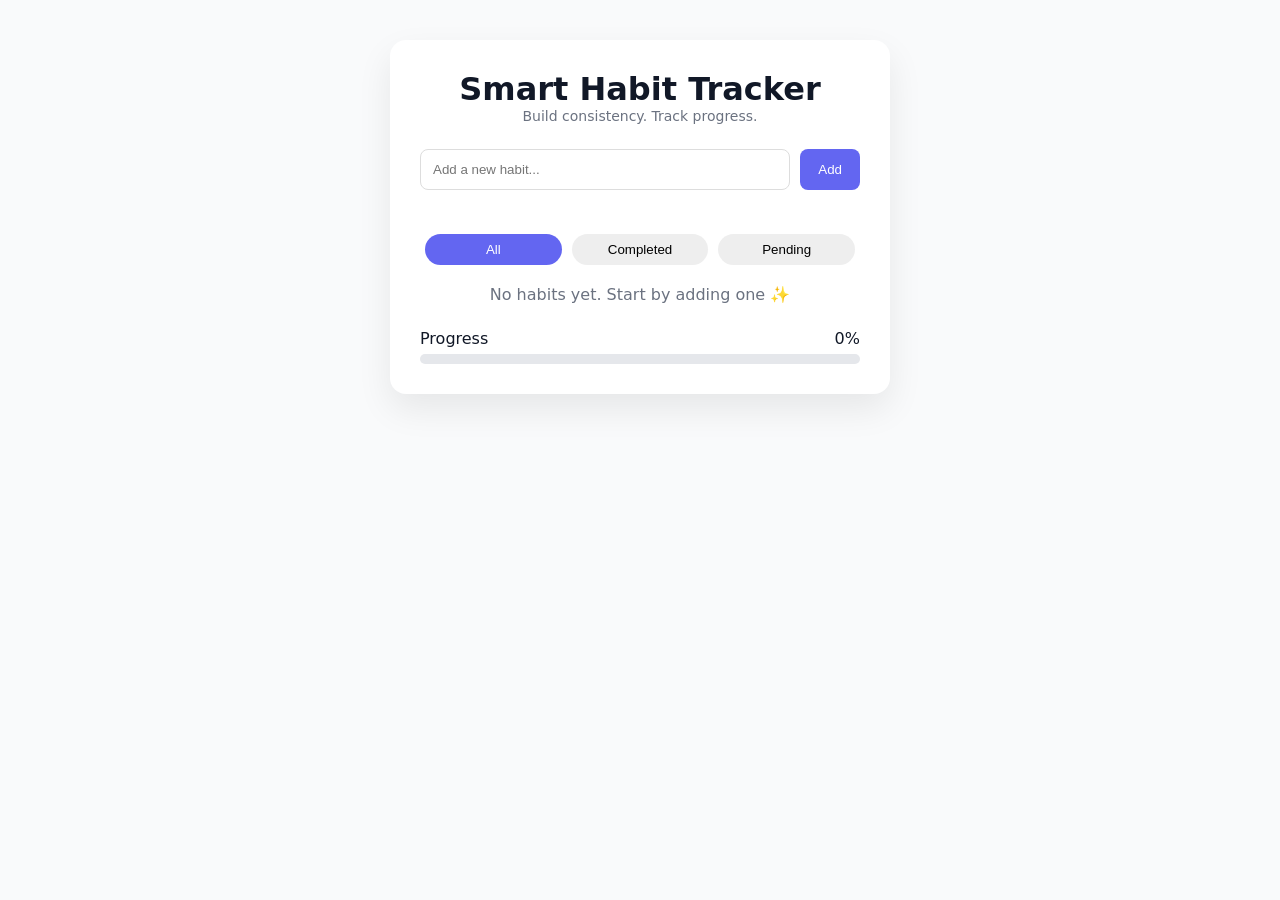
<file: ChatGPT AI/index.html>
<!DOCTYPE html>
<html lang="en">

<head>
    <meta charset="UTF-8" />
    <meta name="viewport" content="width=device-width, initial-scale=1.0" />
    <title>Smart Habit Tracker</title>
    <link rel="stylesheet" href="style.css" />
</head>

<body>

    <main class="container">
        <header class="header">
            <h1>Smart Habit Tracker</h1>
            <p class="subtitle">Build consistency. Track progress.</p>
        </header>

        <!-- Add Habit -->
        <form id="habitForm" class="habit-form" novalidate>
            <input id="habitInput" type="text" placeholder="Add a new habit..." autocomplete="off" />
            <button type="submit">Add</button>
        </form>
        <small id="formMessage" class="form-message"></small>

        <!-- Filters -->
        <div class="filters">
            <button data-filter="all" class="active">All</button>
            <button data-filter="completed">Completed</button>
            <button data-filter="pending">Pending</button>
        </div>

        <!-- Habit List -->
        <ul id="habitList" class="habit-list"></ul>
        <div id="emptyState" class="empty-state">
            <p>No habits yet. Start by adding one ✨</p>
        </div>

        <!-- Progress -->
        <section class="progress">
            <div class="progress-info">
                <span>Progress</span>
                <span id="progressText">0%</span>
            </div>
            <div class="progress-bar">
                <div id="progressFill"></div>
            </div>
        </section>
    </main>

    <script src="script.js"></script>
</body>

</html>
</file>
<file: ChatGPT AI/style.css>
:root {
  --primary: #6366f1;
  --success: #22c55e;
  --danger: #ef4444;
  --bg: #f9fafb;
  --text: #111827;
  --muted: #6b7280;
}

* {
  box-sizing: border-box;
  margin: 0;
  padding: 0;
}

body {
  font-family: system-ui, -apple-system, sans-serif;
  background: var(--bg);
  display: flex;
  justify-content: center;
  padding: 40px 15px;
  color: var(--text);
}

.container {
  width: 100%;
  max-width: 500px;
  background: white;
  border-radius: 16px;
  padding: 30px;
  box-shadow: 0 15px 35px rgba(0,0,0,0.08);
}

.header {
  text-align: center;
  margin-bottom: 25px;
}

.subtitle {
  font-size: 14px;
  color: var(--muted);
}

.habit-form {
  display: flex;
  gap: 10px;
}

.habit-form input {
  flex: 1;
  padding: 12px;
  border-radius: 8px;
  border: 1px solid #ddd;
  transition: 0.2s ease;
}

.habit-form input:focus {
  border-color: var(--primary);
  outline: none;
}

.habit-form button {
  padding: 12px 18px;
  border-radius: 8px;
  border: none;
  background: var(--primary);
  color: white;
  cursor: pointer;
  transition: 0.2s ease;
}

.habit-form button:hover {
  transform: translateY(-1px);
  opacity: 0.9;
}

.form-message {
  display: block;
  margin-top: 6px;
  font-size: 13px;
  color: var(--danger);
  min-height: 18px;
}

.filters {
  display: flex;
  justify-content: space-between;
  margin: 20px 0;
}

.filters button {
  flex: 1;
  margin: 0 5px;
  padding: 8px;
  border-radius: 20px;
  border: none;
  background: #eee;
  cursor: pointer;
  transition: 0.2s;
}

.filters button.active {
  background: var(--primary);
  color: white;
}

.habit-list {
  list-style: none;
}

.habit-item {
  display: flex;
  justify-content: space-between;
  align-items: center;
  padding: 12px;
  margin-bottom: 10px;
  background: #f3f4f6;
  border-radius: 10px;
  transition: 0.2s ease;
}

.habit-item:hover {
  background: #e5e7eb;
}

.habit-item.completed span {
  text-decoration: line-through;
  color: var(--muted);
}

.actions button {
  border: none;
  padding: 6px 10px;
  border-radius: 6px;
  cursor: pointer;
  margin-left: 6px;
  transition: 0.2s;
}

.complete-btn {
  background: var(--success);
  color: white;
}

.delete-btn {
  background: var(--danger);
  color: white;
}

.actions button:hover {
  opacity: 0.85;
}

.empty-state {
  text-align: center;
  color: var(--muted);
  margin: 20px 0;
  display: none;
}

.progress {
  margin-top: 25px;
}

.progress-info {
  display: flex;
  justify-content: space-between;
  margin-bottom: 6px;
}

.progress-bar {
  height: 10px;
  background: #e5e7eb;
  border-radius: 10px;
  overflow: hidden;
}

#progressFill {
  height: 100%;
  width: 0%;
  background: var(--primary);
  transition: width 0.3s ease;
}

@media (max-width: 480px) {
  .container {
    padding: 20px;
  }
}
</file>
